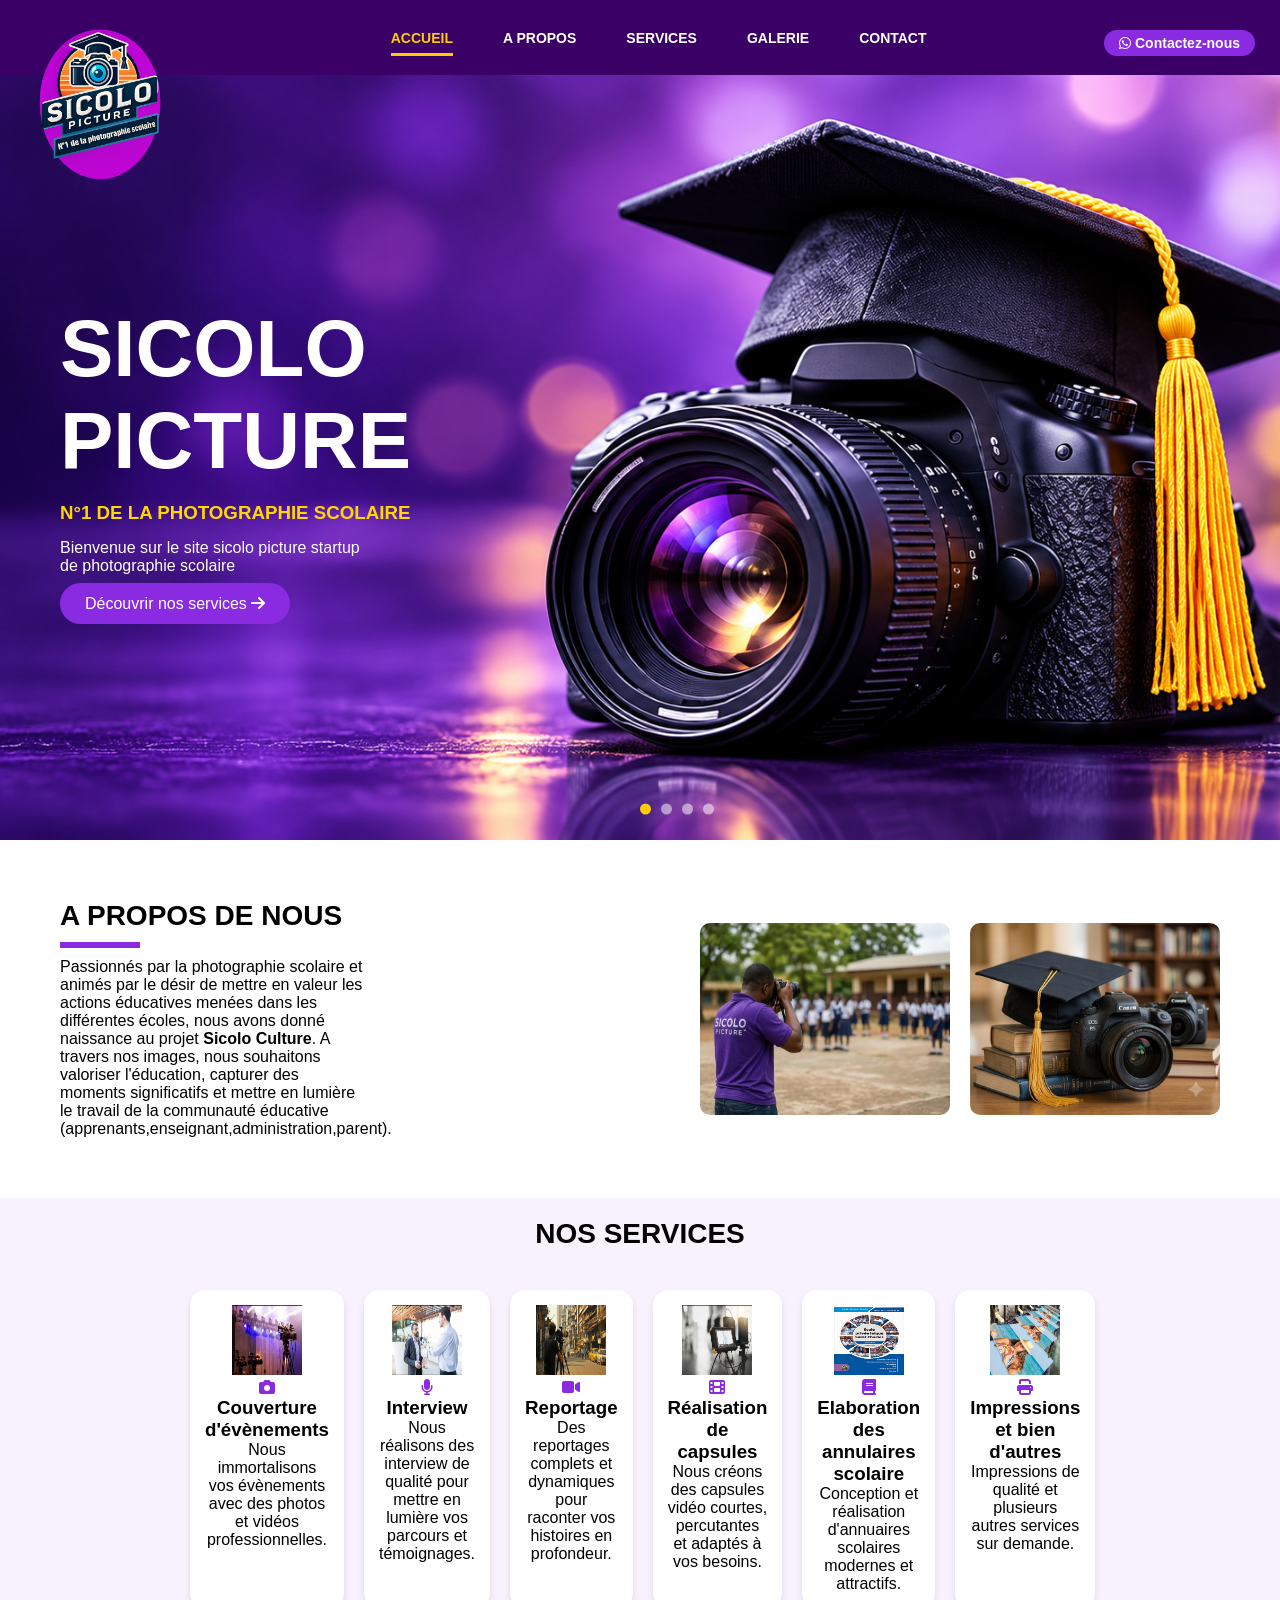
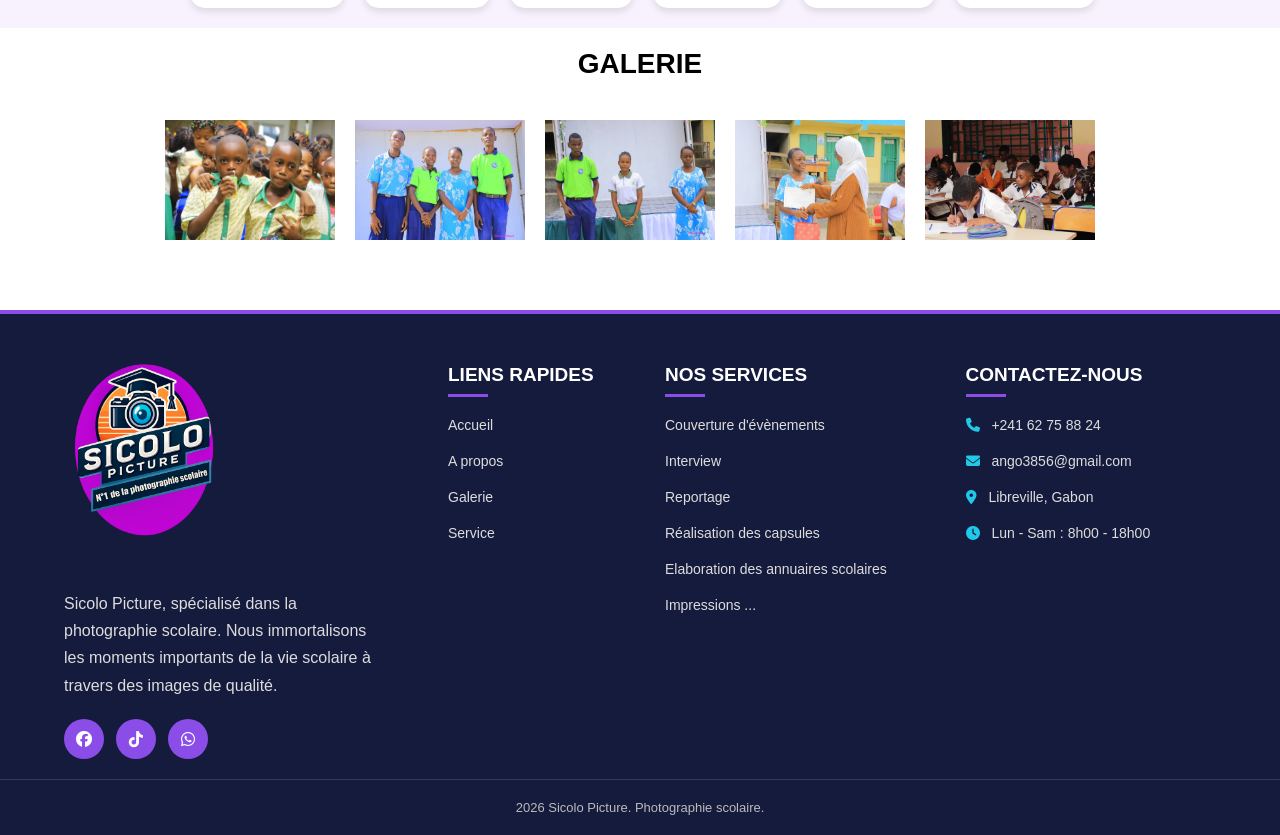
<file: index.html>
<!DOCTYPE html>
<html lang="en">
<head>
    <meta charset="UTF-8">
    <meta name="viewport" content="width=device-width, initial-scale=1.0">
    <title>sicolopicture</title>
    <link rel="stylesheet" href="https://cdnjs.cloudflare.com/ajax/libs/font-awesome/6.5.2/css/all.min.css">
    <link rel="stylesheet" href="monstyle.css">
</head>
<body>
    <header >
        <div class="logo">
            <img src="images/logo.png" alt="logo">
        </div>
        <button class="menu-btn" id="menuBtn">
            <span>-</span>
            <span>-</span>
            <span>-</span>
        </button>

        <nav id="menu">
            <a href="index.html" class="active">ACCUEIL</a>
            <a href="A propos.html">A PROPOS</a>
            <a href="services.html">SERVICES</a>
            <a href="galerie.html">GALERIE</a>
            <a href="contact.html">CONTACT</a>
    
            <div class="right">
            <a href="https://wa.me/24177461297" target="_blank" class="btn-contact"> <i class="fa-brands fab fa-whatsapp"></i> Contactez-nous</a>

            </div>
            
        </nav>
       
    </header>

    <section class="slider">
        <div class="slide active">
            <div class="hero">
                <div class="overlay"></div>
                <div class="hero-content">
                    <h1>SICOLO <br> PICTURE</h1>
                    <h3>N°1 DE LA PHOTOGRAPHIE SCOLAIRE</h3>
                    <P>Bienvenue sur le site sicolo picture startup <br> de photographie scolaire</P>

                    <a href="services.html" class="btn">Découvrir nos services <i class="fa-solid  fa-arrow-right"></i></a>
                </div>
            </div>
        </div> 

        <div class="slide">
            <div class="bienvenue">
                <div class="message">
                    <h2>BIENVENUE</h2>
                    <h3>sur le site de SICOLO PICTURE</h3>
                    <p>
                    Votre partenaire pour immortaliser les plus beaux moments de la vie scolaire.
                    </p>
                </div>
            </div>
        </div>

        <div class="slide">
            <div class="bienvenue">
                <div class="message">
                    <h2>DES SOUVENIRS POUR LA VIE</h2>
                    <p>
                      Nous capturons les moments importants de votre parcours scolaire pour les rendre inoubliables.
                    </p>
                </div>
            </div>
        </div>

        <div class="slide">
            <div class="bienvenue">
                <div class="message">
                    <div class="message">
                        <h2>LA PHOTOGRAPHIE SCOLAIRE</h2>
                        <p>
                         Mettons en lumière les actions éducatives dans les différentes écoles du Gabon.
                        </p>
                    </div>
                </div>
            </div>
        </div>

       <div class="points">
            <button class="point active-point" data-slide="0"></button>
            <button class="point" data-slide="1"></button>
            <button class="point " data-slide="2"></button>
            <button class="point" data-slide="3"></button>        
        </div>     
    </section>


    <section class="about">
        <div class="about-container">
        <div class="about-text">
            <h2>A PROPOS DE NOUS</h2>
            <p>Passionnés par la photographie scolaire et <br> animés par le désir de mettre en valeur les <br> actions éducatives menées dans les <br>différentes écoles, nous avons donné <br> naissance au projet <strong>Sicolo Culture</strong>. A <br>travers nos images, nous souhaitons <br>valoriser l'éducation, capturer des <br>moments significatifs et mettre en lumière <br>le travail de la communauté éducative <br>(apprenants,enseignant,administration,parent).</p>
        </div>
        
        <div class="about-images">
            <img src="images/propos1.jpeg" alt="idée">
            <img src="images/propos2.jpeg" alt="idée">
        </div>
        </div>
    </section>

    <section class="service">
        <h2 class="titre-services">NOS SERVICES</h2>
        <div class="cards">
            <div class="card">
                <img src="images/couverture d'évènement.jpeg" alt="">
                <div class="icon"><i class="fas fas fa-camera"></i></div>
                <h3>Couverture d'évènements</h3>
                <p>Nous immortalisons vos évènements avec des photos et vidéos professionnelles.</p>
            </div>

            <div class="cards">
            <div class="card">
                <img src="images/interview.jpeg" alt="">
                <div class="icon"><i class="fas fa-microphone"></i></div>
                <h3>Interview</h3>
                <p>Nous réalisons des interview de qualité pour mettre en lumière vos parcours et témoignages.</p>
            </div>

            <div class="cards">
            <div class="card">
                <img src="images/reportage.jpeg" alt="">
                <div class="icon"><i class="fas fas fa-video"></i></div>
                <h3>Reportage</h3>
                <p>Des reportages complets et dynamiques pour raconter vos histoires en profondeur.</p>
            </div>

            <div class="cards">
            <div class="card">
                <img src="images/réalisation des capsules.jpeg" alt="">
                <div class="icon"><i class="fas fas fa-film"></i></div>
                <h3>Réalisation de capsules</h3>
                <p>Nous créons des capsules vidéo courtes, percutantes et adaptés à vos besoins.</p>
            </div>

            <div class="cards">
            <div class="card">
                <img src="images/élaboration des annulaires scolaires.png" alt="">
                <div class="icon"><i class="fas fas fa-book"></i></div>
                <h3>Elaboration des annulaires scolaire</h3>
                <p>Conception et réalisation d'annuaires scolaires modernes et attractifs.</p>
            </div>

            <div class="cards">
            <div class="card">
                <img src="images/impression.jpeg" alt="">
                <div class="icon"><i class="fas fas fa-print"></i></div>
                <h3>Impressions et bien d'autres</h3>
                <p>Impressions de qualité et plusieurs autres services sur demande.</p>
            </div>

        </div>    
    </section>

    <section class="Galerie">
        <h1>GALERIE</h1>
        <div class="gallphoto">
            <img src="images/G1.jpg">
            <img src="images/G3.jpg" >
            <img src="images/G4.jpg" >
            <img src="images/G5.jpg">
            <img src="images/page propos.jpeg">
        </div>

    </section>

    <footer class="footer">
        <div class="footer-container">
            <div class="footer-brand">
                <img src="images/logo.png" alt="logo">
                <p>
                    Sicolo Picture, spécialisé dans la photographie scolaire. 
                    Nous immortalisons les moments importants de la vie scolaire à travers des images de qualité.
                </p>
                <div class="social-links">
                    <a href="#"> <i class="fab fab fa-facebook"></i></a>
                    <a href="#"> <i class="fab fab fab fa-tiktok"></i></a>
                    <a href="https://wa.me/24177461297" target="_blank"> <i class="fab fab fab fa-whatsapp"></i></a>
                </div>
            </div>

            <div class="footer-liens">
                <h3>LIENS RAPIDES</h3>
                <a href="index.html">Accueil</a>
                <a href="A propos.html">A propos</a>
                <a href="galerie.html">Galerie</a>
                <a href="services.html">Service</a>
                
            </div>

            <div class="footer-liens">
                <h3>NOS SERVICES</h3>
                <a href="services.html">Couverture d'évènements</a>
                <a href="services.html">Interview</a>
                <a href="services.html">Reportage</a>
                <a href="services.html">Réalisation des capsules</a>
                <a href="services.html">Elaboration des annuaires scolaires</a>
                <a href="services.html">Impressions ...</a>
            </div>

            <div class="footer-liens">
                <h3>CONTACTEZ-NOUS</h3>
                <p>
                    <i class="fas fas fa-phone"></i>
                    +241 62 75 88 24
                </p>
                <p>
                    <i class="fas far fa-envelope"></i>
                    ango3856@gmail.com
                </p>
                <p>
                    <i class="fas fa-location-dot  "></i>
                    Libreville, Gabon
                </p>
                <p>
                    <i class="fas far fa-clock"></i>
                    Lun - Sam : 8h00 - 18h00
                </p>
            </div>
        </div>
        <div class="footer-bottom">
            <p> 2026 Sicolo Picture. Photographie scolaire.
            </p>

        </div>
    </footer>
    <script src="script.js"></script>
    <script src="menu.js"></script>

</body>
</html>
</file>
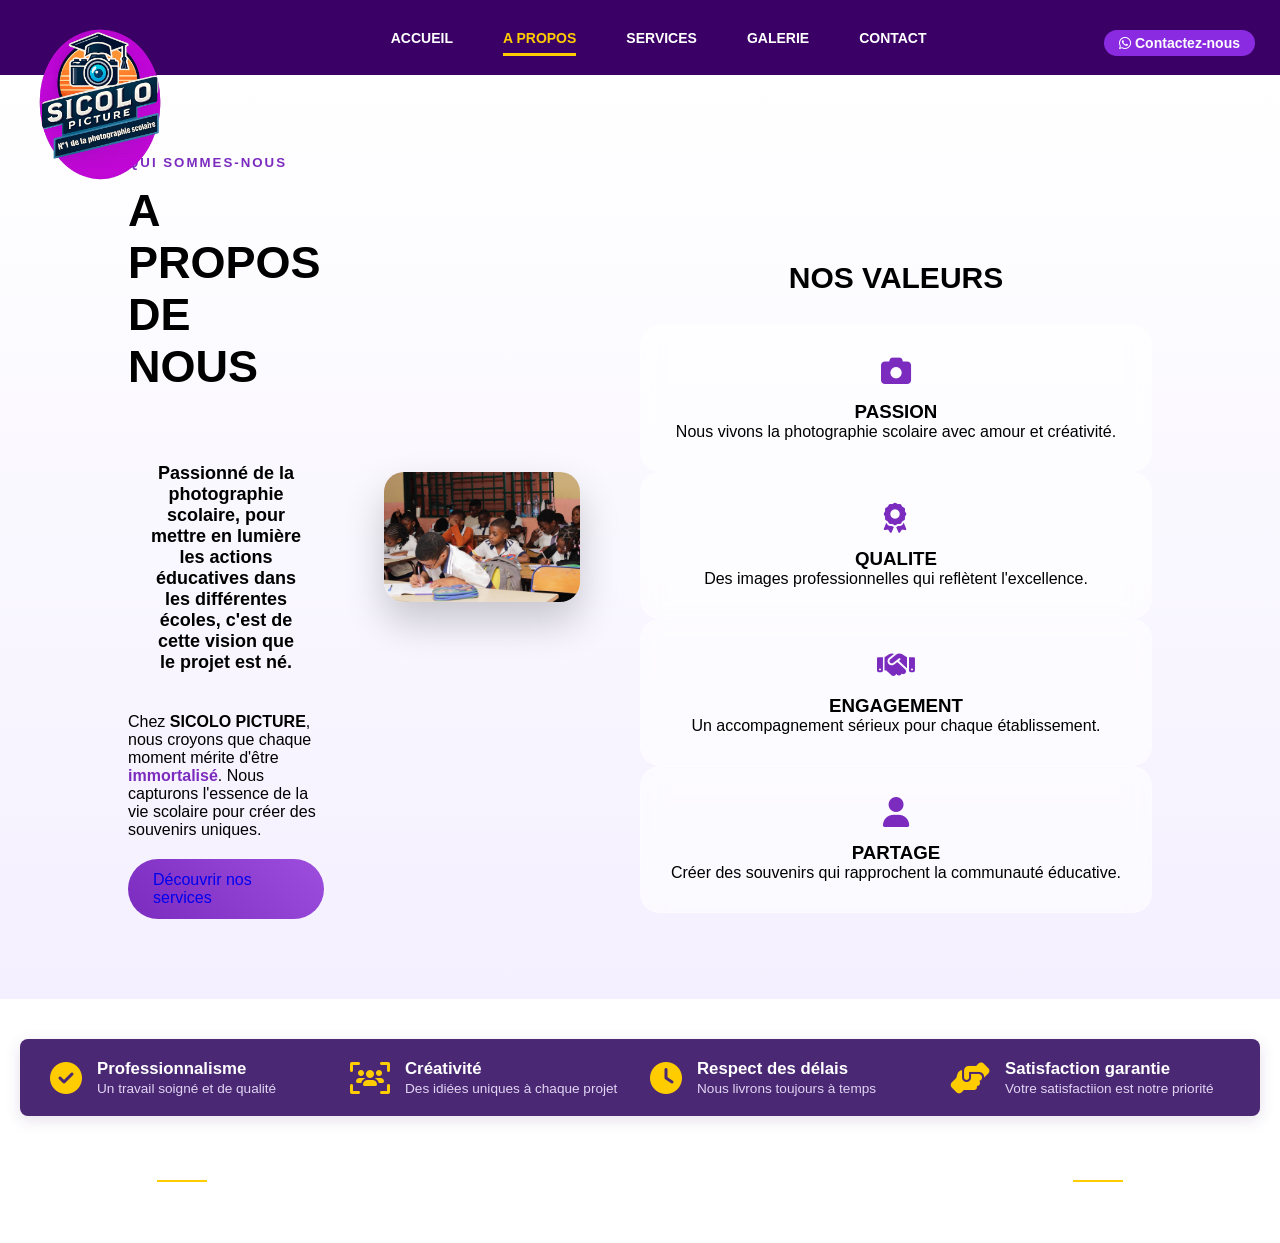
<file: A propos.html>
<!DOCTYPE html>
<html lang="en">
<head>
    <meta charset="UTF-8">
    <meta name="viewport" content="width=device-width, initial-scale=1.0">
    <title>a propos </title>
    <link rel="stylesheet" href="https://cdnjs.cloudflare.com/ajax/libs/font-awesome/6.5.1/css/all.min.css">
    <link rel="stylesheet" href="monstyle.css">
</head>
<body>
    <header >
        <div class="logo">
            <img src="images/logo.png" alt="logo">
        </div>

        <nav >
            <a href="index.html">ACCUEIL</a>
            <a href="A propos.html" class="active">A PROPOS</a>
            <a href="services.html">SERVICES</a>
            <a href="galerie.html">GALERIE</a>
            <a href="contact.html">CONTACT</a>

            <div class="right">
             <a href="https://wa.me/24177461297" target="_blank" class="btn-contact"> <i class="fa-brands fab fa-whatsapp"></i> Contactez-nous</a>

            </div>    
        </nav>   
    </header>

    <section class="page">
        <div class="container">
            <div class="left">
                <h5>QUI SOMMES-NOUS</h5>
                <h1>A PROPOS DE NOUS</h1>

                <P class="intro">
                    Passionné de la photographie scolaire, pour mettre en lumière les actions éducatives dans les différentes écoles,
                    c'est de cette vision que le projet est né.
                </P>
                <p>
                    Chez <strong>SICOLO PICTURE</strong>, nous croyons que chaque moment mérite d'être <span>immortalisé</span>. Nous capturons 
                    l'essence de la vie scolaire pour créer des souvenirs uniques.
                </p>
                <a href="services.html" class="btn-servi">Découvrir nos services</a>
            </div>
            <div class="right">
                <img src="images/page propos.jpeg" alt="">
            </div>

        <div class="values">
            <h2>NOS VALEURS</h2>
            <div class="values-grid">
                <div class="cadre">
                    <i class="fas fa-camera"></i>
                    <h3>PASSION</h3>
                    <p>Nous vivons la photographie scolaire avec amour et créativité.</p>
                </div>
                <div class="cadre">
                    <i class="fas fa-award "></i>
                    <h3>QUALITE</h3>
                    <p>Des images professionnelles qui reflètent l'excellence.</p>
                </div>
                <div class="cadre">
                    <i class="fas far fa-handshake"></i>
                    <h3>ENGAGEMENT</h3>
                    <p>Un accompagnement sérieux pour chaque établissement.</p>
                </div>
                <div class="cadre">
                    <i class="fas fas fa-user"></i>
                    <h3>PARTAGE</h3>
                    <p>Créer des souvenirs qui rapprochent la communauté éducative.</p>
                </div>

            </div>
        </div>

        </div>

    </section>
    <footer class="bottom-branding">
        <div class="features-bar">
            <div class="feature-item">
                <div class="feature-icon">
                    <i class="fa-solid fa-circle-check"></i>
                </div>
                <div class="feature-text">
                    <h4>Professionnalisme</h4>
                    <p>Un travail soigné et de qualité</p>
                </div>
            </div>

            <div class="feature-item">
                <div class="feature-icon">
                    <i class="fa-solid fa-users-viewfinder"></i>
                </div>
                <div class="feature-text">
                    <h4>Créativité</h4>
                    <p>Des idiées uniques à chaque projet</p>
                </div>
            </div>

            <div class="feature-item">
                <div class="feature-icon">
                    <i class="fa-regular fas fa-clock"></i>
                </div>
                <div class="feature-text">
                    <h4>Respect des délais </h4>
                    <p>Nous livrons toujours à temps</p>
                </div>
            </div>

            <div class="feature-item">
                <div class="feature-icon">
                    <i class="fa-solid fa-handshake-angle"></i>
                </div>
                <div class="feature-text">
                    <h4>Satisfaction garantie</h4>
                    <p>Votre satisfactiion est notre priorité</p>
                </div>
            </div>
        </div>

        <div class="slogan-wrapper">
            <h2 class="handwritten-slogan">
                Sicolo Picture, votre partenaire en photographie !
            </h2>

        </div>
        
    </footer>
    
</body>
</html>
</file>
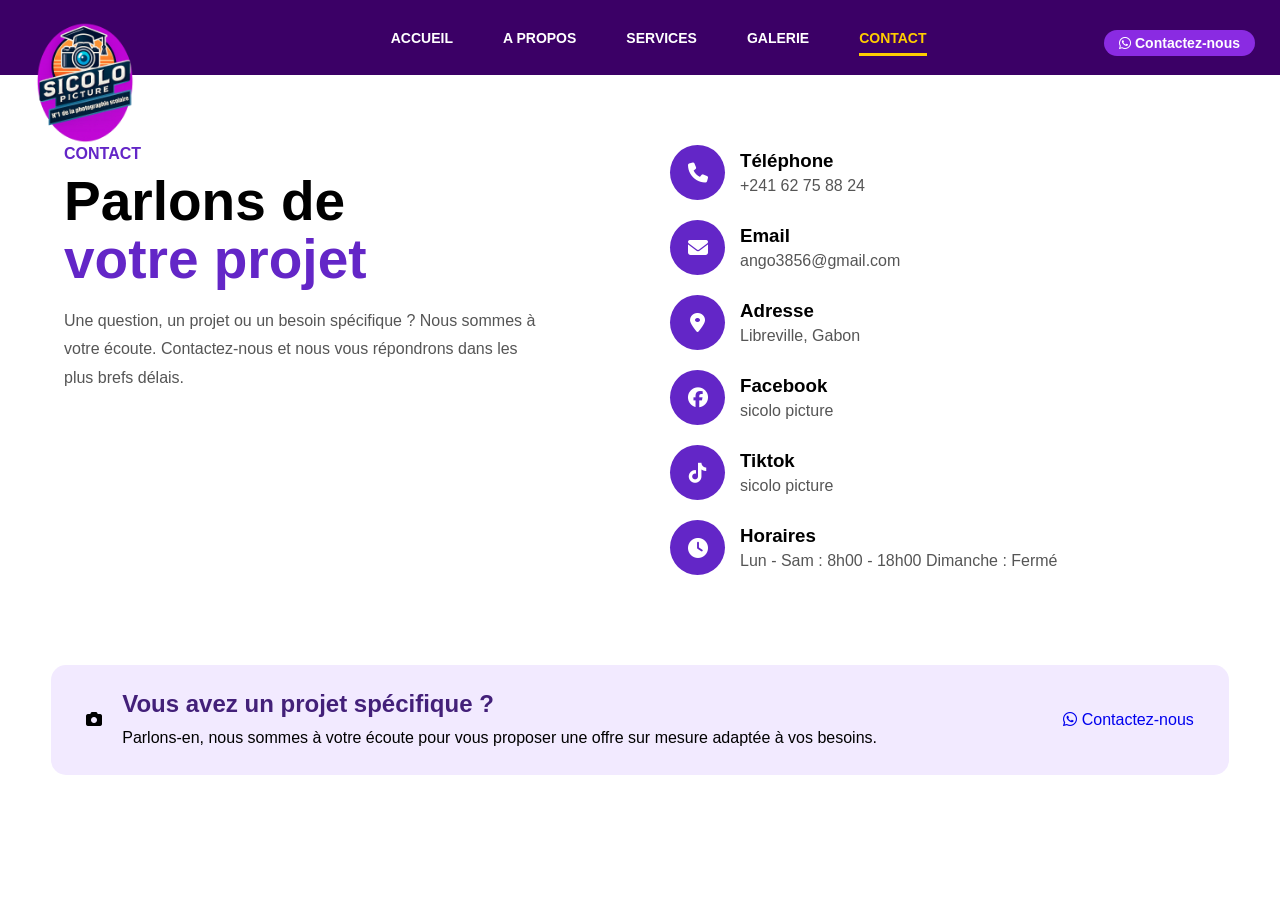
<file: contact.html>
<!DOCTYPE html>
<html lang="en">
<head>
    <meta charset="UTF-8">
    <meta name="viewport" content="width=device-width, initial-scale=1.0">
    <title>contact</title>
    <link rel="stylesheet" href="https://cdnjs.cloudflare.com/ajax/libs/font-awesome/6.5.2/css/all.min.css">
    <link rel="stylesheet" href="monstyle.css">
</head>
<body>
<header class="cont">
        <div class="logo1">
            <img src="images/logo.png" alt="logo">
        </div>

        <nav >
            <a href="index.html">ACCUEIL</a>
            <a href="A propos.html">A PROPOS</a>
            <a href="services.html">SERVICES</a>
            <a href="galerie.html">GALERIE</a>
            <a href="contact.html" class="active">CONTACT</a>
    
            <div class="right">
            <a href="https://wa.me/24177461297" target="_blank" class="btn-contact"> <i class="fa-brands fab fa-whatsapp"></i> Contactez-nous</a>

            </div>            
        </nav>       
    </header>

    <section class="contact">
        <div class="contact-premier">
            <p class="Petit-titre"> CONTACT </p>
            <h1>Parlons de <br>
                <span>votre projet</span></h1>
            <p class="description">Une question, un projet ou un besoin spécifique ? Nous sommes à votre écoute. Contactez-nous et nous vous répondrons dans les plus brefs délais.</p>
        </div>
        <div class="info">
            <div class="info-item">
                <div class="icons"> <i class="fas fas fa-phone"></i></div>
                <div>
                    <h3>Téléphone</h3>
                    <p>
                    +241 62 75 88 24
                    </p>

                </div>

            </div>
            <div class="info-item">
                <div class="icons"> <i class="fas far fa-envelope"></i></div>
                <div>
                   <h3>Email</h3>
                   <p>
                    ango3856@gmail.com
                   </p>

                </div>

            </div>
            <div class="info-item">
                <div class="icons"> <i  class="fas fas fa-location-dot"></i></div>
                <div>
                    <h3>Adresse</h3>
                    <p>
                    Libreville, Gabon
                    </p>

                </div>
            </div>
            <div class="info-item">
                <div class="icons"> <i  class="fab fab fa-facebook"></i></div>
                <div>
                    <h3>Facebook</h3>
                    <p>
                    sicolo picture
                    </p>

                </div>
            </div>
            <div class="info-item">
                <div class="icons"> <i  class="fab fab fab fa-tiktok"></i></div>
                <div>
                    <h3>Tiktok</h3>
                    <p>
                    sicolo picture
                    </p>

                </div>
            </div>
            <div class="info-item">
                <div class="icons"> <i  class="fas far fa-clock"></i></div>
                <div>
                    <h3>Horaires</h3>
                    <p>
                    
                    Lun - Sam : 8h00 - 18h00
                    Dimanche : Fermé
                   </p>

                </div>
            </div>      
        </div>
    </section>
    <section class="project">
        <div class="projet-icon">
            <i class="fa-solid fas fa-camera"></i>
        </div>
        <div>
            <h2>Vous avez un projet spécifique ?</h2>
            <p>
                Parlons-en, nous sommes à votre écoute pour vous proposer une offre sur mesure adaptée à vos besoins.
            </p>
        </div>
        <a href="https://wa.me/24177461297" target="_blank" class="btn-whatsapp"> <i class="fa-brands fab fa-whatsapp"></i> Contactez-nous</a>

    </section>
</body>
</html>
</file>
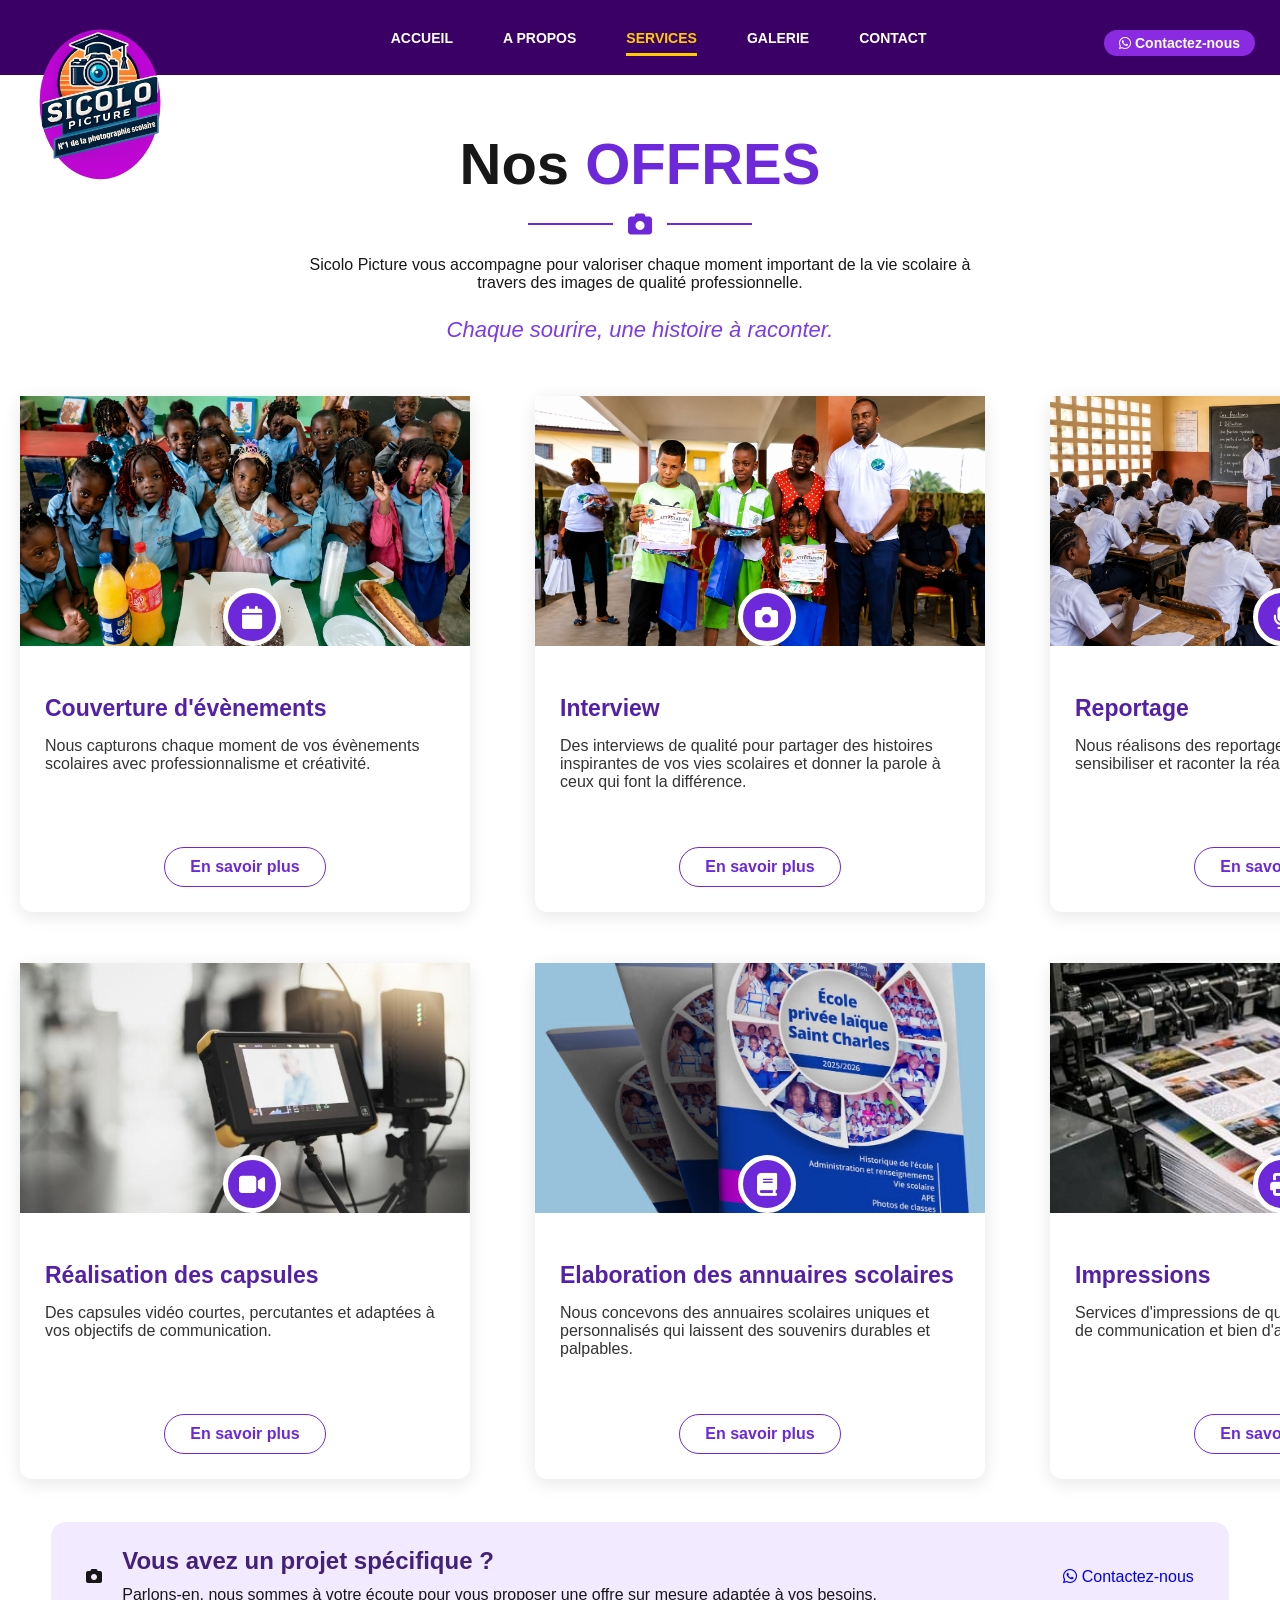
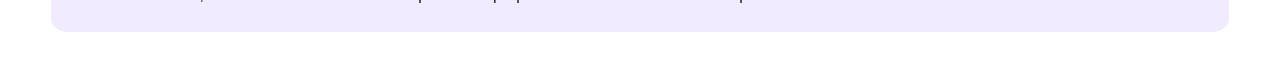
<file: services.html>
<!DOCTYPE html>
<html lang="en">
<head>
    <meta charset="UTF-8">
    <meta name="viewport" content="width=device-width, initial-scale=1.0">
    <title>Services</title>
    <link rel="stylesheet" href="https://cdnjs.cloudflare.com/ajax/libs/font-awesome/6.5.2/css/all.min.css">
    <link rel="stylesheet" href="monstyle.css">
</head>
<body class="Service">
   <header >
        <div class="logo">
            <img src="images/logo.png" alt="logo">
        </div>

        <nav >
            <a href="index.html">ACCUEIL</a>
            <a href="A propos.html">A PROPOS</a>
            <a href="services.html" class="active">SERVICES</a>
            <a href="galerie.html">GALERIE</a>
            <a href="contact.html">CONTACT</a>
            
            <div class="right">
             <a href="https://wa.me/24177461297" target="_blank" class="btn-contact"> <i class="fa-brands fab fa-whatsapp"></i> Contactez-nous</a>

            </div>
            
        </nav>   
    </header> 
    <section class="intro">
        <h1>Nos <span>OFFRES</span></h1>
        <div class="ligne">
            <span> </span>
            <i class="fa-solid fas fa-camera"></i>
            <span></span>
        </div>
        <p>
            Sicolo Picture vous accompagne pour valoriser chaque moment important de la vie scolaire à travers des images de qualité professionnelle.
        </p>
        <div class="slogan">
            Chaque sourire, une histoire à raconter.

        </div>
    </section>

    <section class="offres">
        <div class="car">
            <div class="image">
                <img src="images/1.png" alt="couverture d'évènements">
                <div class="icone">
                    <i class="fa-solid far fa-calendar"></i>
                </div>
            </div>
            <div class="contenu">
                <h2>Couverture d'évènements</h2>
                <p>
                    Nous capturons chaque moment de vos évènements scolaires avec professionnalisme et créativité.
                </p>
                <a href="contact.html" class="bouton"> En savoir plus</a>
            </div>
        </div>

         <div class="car">
            <div class="image">
                <img src="images/2.png" alt="Interview">
                <div class="icone">
                    <i class="fa-solid fas fa-camera"></i>
                </div>
            </div>
            <div class="contenu">
                <h2>Interview</h2>
                <p>
                    Des interviews de qualité pour partager des histoires inspirantes de vos vies scolaires et donner la parole à ceux qui font la différence.
                </p>
                <a href="contact.html" class="bouton"> En savoir plus</a>
            </div>
        </div>

         <div class="car">
            <div class="image">
                <img src="images/3.png" alt="Reportage">
                <div class="icone">
                    <i class="fa-solid fa-microphone"></i>
                </div>
            </div>
            <div class="contenu">
                <h2>Reportage</h2>
                <p>
                    Nous réalisons des reportages captivants pour informer, sensibiliser et raconter la réalité en milieu scolaire.
                </p>
                <a href="contact.html" class="bouton"> En savoir plus</a>
            </div>
        </div>

         <div class="car">
            <div class="image">
                <img src="images/réalisation des capsules.jpeg" alt="Réalisation des capsules">
                <div class="icone">
                    <i class="fa-solid fas fa-video"></i>
                </div>
            </div>
            <div class="contenu">
                <h2>Réalisation des capsules</h2>
                <p>
                    Des capsules vidéo courtes, percutantes et adaptées à vos objectifs de communication.
                </p>
                <a href="contact.html" class="bouton"> En savoir plus</a>
            </div>
        </div>

         <div class="car">
            <div class="image">
                <img src="images/service3.jpeg" alt="Elaboration des annuaires scolaires">
                <div class="icone">
                    <i class="fa-solid fas fa-book"></i>
                </div>
            </div>
            <div class="contenu">
                <h2>Elaboration des annuaires scolaires</h2>
                <p>
                    Nous concevons des annuaires scolaires uniques et personnalisés qui laissent des souvenirs durables et palpables.
                </p>
                <a href="contact.html" class="bouton"> En savoir plus</a>
            </div>
        </div>

         <div class="car">
            <div class="image">
                <img src="images/impression sevice.jpeg" alt="Impressions">
                <div class="icone">
                    <i class="fa-solid fas fa-print"></i>
                </div>
            </div>
            <div class="contenu">
                <h2>Impressions</h2>
                <p>
                    Services d'impressions de qualité pour tout vos supports de communication et bien d'autres encore.
                </p>
                <a href="contact.html" class="bouton"> En savoir plus</a>
            </div>
        </div>
    </section>

    <section class="project">
        <div class="projet-icon">
            <i class="fa-solid fas fa-camera"></i>
        </div>
        <div>
            <h2>Vous avez un projet spécifique ?</h2>
            <p>
                Parlons-en, nous sommes à votre écoute pour vous proposer une offre sur mesure adaptée à vos besoins.
            </p>
        </div>
        <a href="https://wa.me/24177461297" target="_blank" class="btn-whatsapp"> <i class="fa-brands fab fa-whatsapp"></i> Contactez-nous</a>

    </section>
</body>
</html>
</file>
<file: monstyle.css>
*{
    margin: 0;
    padding: 0;
    box-sizing: border-box;
    font-family: Arial, Helvetica, sans-serif ;
}
html,body{
    width: 100%;
    min-height: 100%;
    margin: 0;
    padding: 0;
    overflow-x: hidden;
    
}
/*index.html */

header{
    display: flex;
    justify-content: space-between;
    align-items: center;
    background: #3b0066;
    color: white;
    font-size: 14px;
    padding-top: 10px;
    height: 75px;
     
         
}
.logo{
    flex: 1;
}

.logo img{
    position: absolute;
    top: 3px;
    width: 140px;
    height: auto;
    z-index: 10;
    left: 30px;
        
}
nav{
    flex: 2.5;
    display: flex;
    justify-content: center;

}
nav a{
    margin: 0 25px;
    text-decoration: none;
    color: white;
    align-items: center;
    list-style: none;
    gap: 16px;
    font-weight: bold;
    
}
nav a.active{
    border-bottom: 3px solid #ffcc00;
    padding-bottom: 5px;
    color: #ffcc00;
}
.right{
    flex: 1;
    display: flex;
    justify-content: center;
    
}
.btn-contact{
    background: #8a2be2;
    border-radius: 20px;
    color: white;
    text-decoration: none;
    padding:5px 15px;   
    margin-left: auto; 
}
.slider{
    position: relative;
    width: 100%;
    height: 85vh;
    overflow: hidden;
}
.slide{
    display: none;
    width: 100%;
    height: 100%;
}
.slide.active{
    display: block;
}

.hero{
    position: relative;
    height: 85vh;
    width: 100%;
    height: 100%;
    background: url(images/couverture.png)center/cover no-repeat;
    display: flex;
    align-items: center;
    padding-left: 60px;
}
.overlay{
    position: absolute;
    width: 100%;
    height: 100%;
    top: 0;
    left: 0;
}
.hero-content{
    position: relative;
    color: white;
    max-width: 500px;
}
.hero h1{
    font-size: 80px;
}
.hero h3{
    color: #ffd700;
    margin: 15px 0;
}
.hero p{
    margin-bottom: 20px;

}
.btn{
    background: #8a2be2;
    padding: 12px 25px;
    border-radius: 25px;
    color: white;
    text-decoration: none;
}

.about{
    padding: 60px;
}
.about-container{
    display: flex;
    align-items: center;
    justify-content: space-between;
    gap: 40px;
}
.about-text{
    flex: 1;
}
.about-text h2{
    font-size: 28px;
    margin-bottom: 10px;
    position: relative;
}
.about-text h2::after{
    content: " ";
    display: block;
    width: 80px;
    height: 6px;
    background: #8a2be2;
    margin-top: 10px;
}
.about-images{
    margin-left: auto;
    display: flex;
    gap: 20px;
}
.about-images img{
    width: 100%;
    max-width: 250px;
    border-radius: 10px;
}

.service{
    padding: 20px 10px;
    background-color: #892be210;
    text-align: center;
}
.titre-services{
    font-size: 28px;
    margin-bottom: 40px;        
}
.cards{
    display: grid;
    grid-template-columns: repeat(6, 1fr);
    gap: 20px;
    margin: 0 auto;
    max-width: 900px;
    max-height: 1200px;
    text-align: center;
    
}
.card{
    background: white;
    border-radius: 15px;
    box-shadow: 0 4px 7px rgba(0, 0, 0, 0.1);
    padding: 15px;
        
}
.card img{
    width: 70px;
    height: 70px;
}
.icon{
    color: #8a2be2;
}
.Galerie{
    padding: 20px 10px;
    background-color: white;
    text-align: center;
}
.Galerie h1{
    font-size: 28px;
    margin-bottom: 40px; 
}
.gallphoto{
    display: grid;
    grid-template-columns: repeat(6, 1fr);
    gap: 20px;
    margin: 0 auto;
    max-width: 950px;
    max-height: 800px;
    text-align: center;
}
.gallphoto img{
    width: 170px;
    height: 120px;
}

.footer {
    background: #151b3d;
    color: white;
    margin-top: 50px;
    border-top: 4px solid #8b4de8;
}
.footer-container{
    width: 90%;
    max-width: 1300px;
    margin: auto;
    padding: 20px 0;
    display: grid;
    grid-template-columns: 2fr 1fr 1.5fr 1.5fr ;
    gap: 50px;
}
.footer-brand img {
    width: 160px;
    height: auto;
    margin-bottom: 5px;
}
.footer-brand p{
    max-width: 320px;
    line-height: 1.7;
    color: #dddddd;
    margin-top: 7px;
    
}
.social-links{
    display: flex;
    gap: 12px;
    margin-top: 20px;
}
.social-links a{
    width: 40px;
    height: 40px;
    display: flex;
    align-items: center;
    justify-content: center;
    border-radius: 50%;
    background: #8b4de8;
    color: white;
    text-decoration: none;
    transition: 0.3s;
}
.social-links a:hover{
    background: #20c9e8;
    transform: translateY(-4px);
}
.footer-liens h3{
    color: #ffffff;
    font-size: 19px;
    margin-top: 30px;
    position: relative;
}
.footer-liens h3::after{
    content: "";
    display: block;
    width: 40px;
    height: 3px;
    background: #8b4de8;
    margin-top: 8px;

}
.footer-liens a,.footer-liens p{
    display: block;
    color: #dddddd;
    text-decoration: none;
    font-size: 14px;
    margin-top: 20px;
    transition: 0.3s;
}
.footer-liens a:hover{
    color: #c45cff;
    padding-left: 5px;
}
.footer-liens i{
    color: #20c9e8;
    margin-right: 8px;
}
.footer-bottom{
    border-top: 1px solid #343b5c;
    text-align: center;
    padding: 20px;
    color: #bbbbbb;
    font-size: 13px;
}
.bienvenue{
    width: 100%;
    height: 100%;
    background: #3b0066;
    color: white;
    display: flex;
    align-items: center;
    justify-content: center;
    text-align: center;
}
.message{
    max-width: 750px;
    padding: 30px;
}
.message h2{
    color: #ffcc00;
    font-size: 42px;
}
.message h3{
    font-size: 28px;
}
.message p{
    font-size: 18px;
    line-height: 1.6;
}
.points{
    position: absolute;
    bottom: 20px;
    left: 50%;
    transform: translateY(-50%);
    display: flex;
    gap: 10px;
    z-index: 10;
}
.point{
    width: 11px;
    height: 11px;
    border: none;
    border-radius: 50%;
    background: white;
    opacity: 0.5;
    cursor: pointer;
}
.point.active-point{
    background: #ffcc00;
    opacity: 1;
}
.menu-btn{
    display: none;
    border: none;
    cursor: pointer;
    background: none;
}
.menu-btn span{
    display: block;
    width: 30px;
    height: 3px;
    background: white;
    margin: 5px 0;
} 
#menu.ouvert{
    display: flex;
}

@media (max-width: 768px){
    html,body{
        overflow-x: hidden;
        width: 100%;
        max-width: 100%;
        margin: 0;
        padding: 0;
    }
    .menu-btn{
       display: block;
    }
    #menu{
        display: none;
        flex-direction: column;
        position: absolute;
        top: 70px;
        right: 10px;
        background: white;
        width: 200px;
        z-index: 9999;
    }
    #menu.ouvert{
        display: flex;
    }
    nav{
        display: none;
        flex-direction: column;
        width: 100%;
        flex:none;
    }
    nav.active {
       display: flex;
       flex-direction: column;
       width: 100%;
    }
    
    nav a{
        font-size: 15px;
        margin: 5px 0;
        padding: 8px;
    }
    .slider{
        width: 100%;
        height: 100%;
        overflow: hidden;
    }

     header{
        height: 110px;
        padding: 9px 20px;
        display: flex;
        align-items: center;
        justify-content: space-between;    
    }
    header img{
        width: 100px;
        height: auto;
    }
    .logo{
        flex: none;
        grid-row: span 2;
        margin-top: 15px;
    }
    .logo img{
        position: relative;
        width: 100px;
        height: auto;
        left: 0;
        top: 0;
    }
    right{
        flex: none;
        display: flex;
        justify-content: center;
        margin-top: 5px;
    }
    .btn-contact{
        padding: 7px 15px;
        font-size: 14px;
    }
    .hero{
        width: 100%;
        height: 80vh;
        padding: 20px;
        box-sizing: border-box;
        background-position: center;
        background-size: cover;
    }
    .hero-content{
        max-width: 90%;
        padding: 0;
    }
    .hero-content h1{
        font-size: 38px;
    }
    .hero-content h3{
        font-size: 20px;
    }
    .hero p{
        font-size: 16px;
        line-height: 1.5;
    }
    .btn{
        font-size: 15px;
    }
    .bienvenue{
        width: 100%;
        height: 100%;
        padding: 20px;
        box-sizing: border-box;
    }
    .message{
        width: 100%;
        max-width: 90%;
        padding: 20px;
        box-sizing: border-box;
    }
    .message h2{
        font-size: 30px;
    }
    .message h3{
        font-size: 21px;
    }
    .message p{
        font-size: 16px;
        line-height: 1.5;
    }
    .points{
        box-shadow: 15px;
    }
    .point{
        width: 10px;
        height: 10px;
    }

}
   
/*propos.html*/
body{
    font-family: 'poppins', sans-serif;
}
.page{
    padding: 80px 10%;
    background: linear-gradient(to bottom, #ffffff, #f4f0ff);
}
.container{
    display: flex;
    align-items: center;
    gap: 60px;
}
.left{
    flex: 1;
}
.left h5{
    color: #7b2cbf;
    letter-spacing: 2px;
}
.left h1{
    font-size: 45px;
    margin: 15px 0;
}
.left .intro{
    font-weight: 600;
    font-size: 18px;
}
.left span{
    color: #7b2cbf;
    font-weight: bold;
}
.btn-servi{
    display: inline-block;
    margin-top: 20px;
    padding: 12px 25px;
    background: linear-gradient(45deg, #7b2cbf, #9d4edd);
    border-radius: 30px ;
    text-decoration: none;
    transition: 0.3s;
}
.btn-servi:hover{
    transform: translateY(-3px);
    box-shadow: 0 10px 20px rgba(123, 44, 191, 0.3);
}
.right img{
    width: 100%;
    border-radius: 20px;
    box-shadow: 0 20px 40px rgba(0, 0, 0, 0.2);
}
.values{
    margin-top: 100px;
    text-align: center;
}
.values h2{
    font-size: 30px ;
    margin-bottom: 30px;
}
.values-grud{
    display: grid;
    grid-template-columns: repeat(4, 1fr);
    gap: 25px;
}
.cadre{
    background: rgba(255, 255, 255, 0.6);
    backdrop-filter: blur(10px);
    padding: 30px;
    border-radius: 20px;
    transition: 0.4s;
    border: 1px solid rgba(255, 255, 255, 0.3);
}
.cadre i{
    font-size: 30px;
    color: #7b2cbf;
    margin-bottom: 15px;
}
.cadre:hover{
    transition: translateY(-10px) scale(1.03);
    box-shadow: 0 20px 40px rgba(0, 0, 0, 0.15);
}
.bottom-branding{
    width: 100%;
    max-width: 1300px;
    margin: 40px auto;
    padding: 0 20px;
    font-family: 'poppins', sans-serif;
}
.features-bar{
    background-color: #4a2874;
    border-radius: 8px;
    display: flex;
    justify-content: space-between;
    align-items: center;
    padding: 20px 30px;
    gap: 20px;
    box-shadow: 0 4px 15px rgba(74,40,116,0.15);
}
.feature-item{
    display: flex;
    align-items: center;
    gap: 15px;
    flex: 1;
}
.feature-icon{
    color: #ffcc00;
    font-size: 2rem;
    display: flex;
    align-items: center;
    justify-content: center;
}
.feature-text h4{
    color: #ffffff;
    font-size: 1.05rem;
    font-weight: 600;
    margin-bottom: 2px;
}
.feature-text p{
    color: #e2d5f3;
    font-size: 0.85rem;
    margin: 0;
}
.slogan-wrapper{
    text-align: center;
    margin-top: 40px;
    position: relative;
    display: flex;
    justify-content: center;
    align-items: center;
}
.handwritten-slogan{
    font-family: 'caveat', 'comic Sans MS', cursive;
    font-size: 2.5rem;
    color: white;
    display: inline-block;
    position: relative;
    padding: 0 40px;
}
.handwritten-slogan::before,
.handwritten-slogan::after{
    content: " ";
    position: absolute;
    top: 50%;
    width: 50px;
    height: 2px;
    background-color: #ffcc00;
}
.handwritten-slogan::before{
    left: -20px;
}
.handwritten-slogan::after{
    right: -20px;
}
@media(max-width: 600px){
    .features-bar{
        grid-template-columns: 1fr;
        gap: 20px;
    }
    .handwritten-slogan{
        font-size: 1.9rem;
    }
    .handwritten-slogan::before,
    .handwritten-slogan::after{
        display: none;
    }
    
}

/*galerie.html*/

.moments{
    margin-bottom: 25px;
}
.m1 h2{
    margin-top: 60px;
    font-size: 30px;
    margin-left: 210px;
    font-family: 'Trebuchet MS', 'Lucida Sans Unicode', 'Lucida Grande', 'Lucida Sans', Arial, sans-serif;
    color: #4a2874;
}
.mom{
    background-color: #1a1a24;
    display: grid;
    grid-template-columns: repeat(5, 1fr);
    gap: 10px;
    margin: 0 auto;
    max-width: 1500px;
    text-align: center;
    margin-top: 30px;
}
.mom img{
    width:100%;
    height: 210px;
    object-fit: cover;
    border-radius: 8px;
}

/*service.html */
.Service{
    font-family: Arial, sans-serif;
    background: #ffffff;
    color: #171717;
}
.intro{
    text-align: center;
    padding: 55px 20px 40px;
}
.intro h1{
    font-size: 58px;
    margin-bottom: 15px;
}
.intro h1 span{
    color: #6d28d9;
}
.ligne{
    display: flex;
    align-items: center;
    justify-content: center;
    gap: 15px;
    margin: 10px auto 20px;
}
.ligne span{
    width: 85px;
    height: 2px;
    background: #6d28d9;
}
.ligne i {
    color: #6d28d9;
    font-size: 24px;
}
.intro p{
    max-width: 700px;
    margin: auto;
    
}
.slogan{
    color: #7c3aed;
    font-size: 22px;
    font-style: italic;
    margin-top: 25px;
}
.offres{
    width: 92px;
    max-width: 1300px;
    display: grid;
    grid-template-columns: repeat(3, 1fr);
    gap: 25px;
}
.car{
    background: white;
    border-radius: 12px;
    margin: 13px  20px;
    box-shadow: 0 4px 18px rgba(0, 0, 0, 0.10);
    transition: 0.3s;
}
.car:hover{
    transform: translateY(-7px);
    box-shadow: 0 10px 30px rgba(109, 40, 217, 0.20);
}
.image{
    width: 450px;
    position: relative;
}
.image img{
    width: 450px;
    height: 250px;
    object-fit: cover;
}
.icone{
    position: absolute;
    bottom: -25px;
    left: 45%;
    transform: translateY(-50%);
    width: 58px;
    height: 58px;
    border-radius: 50%;
    background: #6d28d9;
    color: white;
    display: flex;
    align-items: center;
    justify-content: center;
    font-size: 23px;
    border: 5px solid white;
}
.contenu{
    padding: 45px 25px 25px;
}
.contenu h2{
    color: #5420a8;
    font-size: 23px;
    margin-bottom: 15px;
}
.contenu p{
    color: #333;
    min-height: 90px;
}
.bouton{
    display: block;
    width: fit-content;
    margin: 20px auto 0;
    border: 1px solid #6d28d9;
    border-radius: 25px;
    color: #6d28d9;
    text-decoration: none;
    padding: 10px 25px;
    font-weight: bold;
}
.bouton :hover{
    background-color: #6d28d9;
    color: white;
}
.project{
    width: 92%;
    max-width: 1200px;
    margin: 30px auto;
    padding: 25px 35px;
    background: #f2eaff;
    border-radius: 15px;
    display: flex;
    align-items: center;
    gap: 20px;
}
.project-icon{
    width: 65px;
    height: 65px;
    border-radius: 50%;
    background: #6d28d9;
    color: white;
    display: flex;
    align-items: center;
    justify-content: center;
    font-size: 25px;
}
.project h2{
    color: #432079;
    margin-bottom: 8px;
}
.project p{
    line-height: 1.5;
}
.btn-whatsapp{
    margin-left: auto;
    text-decoration: none;
    
}
@media(max-width: 600px){
    .offres{
        grid-template-columns: repeat(1, 1fr);
        display: grid;
        width: 80px;
        max-width: 1000px;
    }

}


/*contact.html */

.logo1{
    flex: 1;
}

.logo1 img{
    position: absolute;
    top: 3px;
    width: 110px;
    height: auto;
    z-index: 6;
    left: 30px;
        
}
.cont{
    font-family: Arial, Helvetica, sans-serif;
    color: #171717;
}
.contact{
    width: 90%;
    max-width: 1200px;
    margin: 70px auto;
    display: grid;
    grid-template-columns: 1fr 1fr ;
    gap: 60px;
}
.contact-premier p.Petit-titre{
    color: #6326c7;
    font-weight: bold;
    margin-bottom: 10px;

}
.contact-premier h1{
    font-size: 55px;
    line-height: 1.05;
    margin-bottom: 18px;
}
.contact-premier h1 span{
    color: #6326c7;
}
.contact-premier p.description{
    max-width: 480px;
    line-height: 1.8;
    color: #555;
    margin-bottom: 35px;
}
.info-item{
    display: flex;
    align-items: center;
    gap: 15px;
    margin-bottom: 20px;
}
.icons{
    width: 55px;
    height: 55px;
    border-radius: 50%;
    background: #6326c7;
    color: white;
    display: flex;
    align-items: center;
    justify-content: center;
    font-size: 20px;
}
.info-item h3{
    margin-bottom: 5px;
}
.info-item p{
    color: #555;
}
</file>
